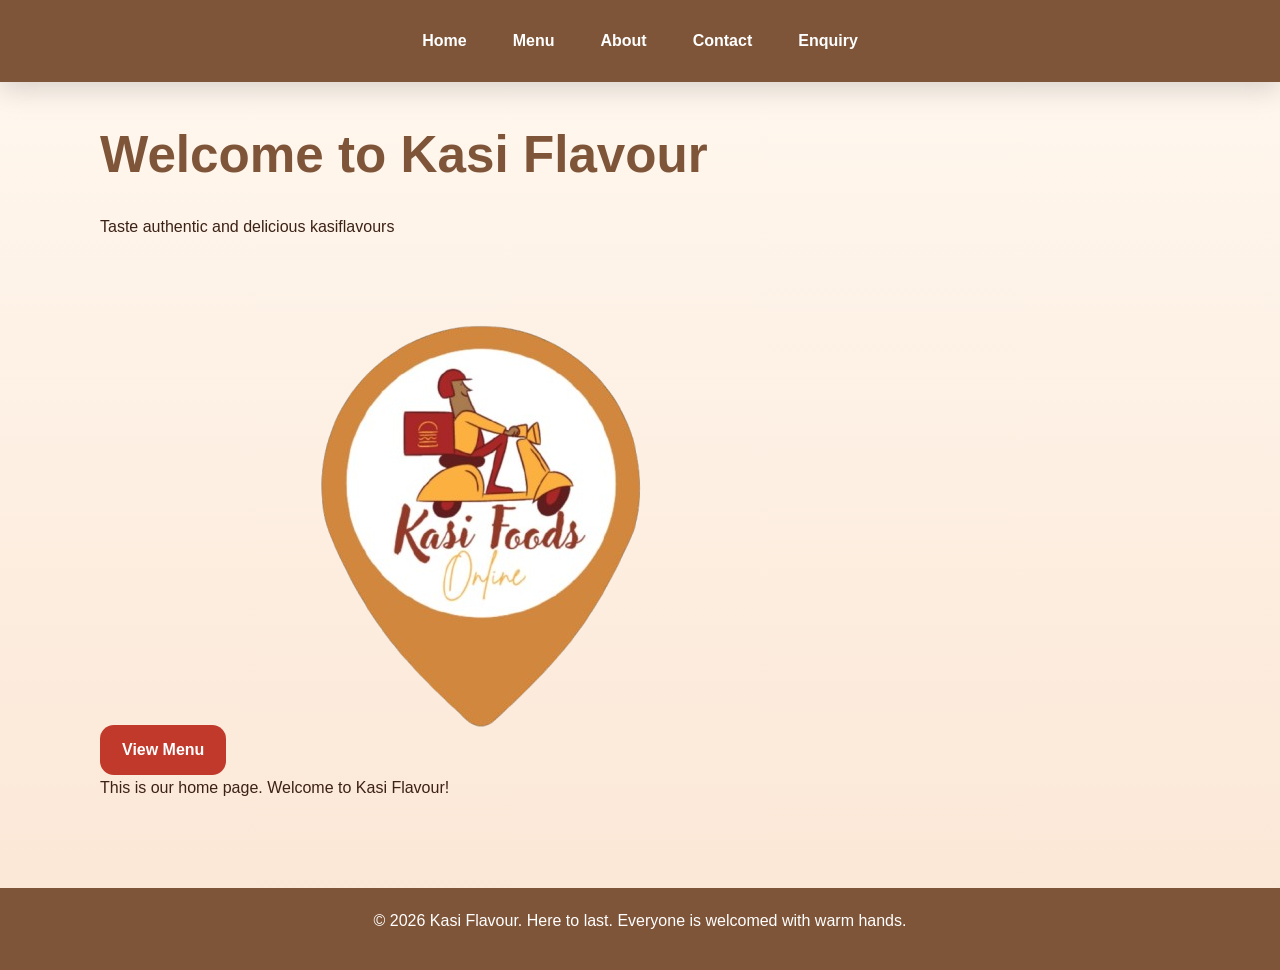
<file: WEDE PART 2 KASI FLAVOUR WITH CSS/index.html>
<!DOCTYPE html>
<html lang="en">
<head>
    <meta charset="UTF-8">
    <meta name="viewport" content="width=device-width, initial-scale=1.0">
    <title>Kasi Flavour - Home</title>
    <link rel="stylesheet" href="style.css">
</head>
<body>
    <header>
        <nav>
            <a href="index.html">Home</a>
            <a href="menu.html">Menu</a>
            <a href="about us.html">About</a>
            <a href="contact us.html">Contact</a>
            <a href="enquiry.html">Enquiry</a>
        </nav>
    </header>

    <main>
        <h1>Welcome to Kasi Flavour</h1>
        <p>Taste authentic and delicious kasiflavours</p>
        <a href="menu.html" class="btn">View Menu</a>
        <img src="Pictures/kasi-flavour.png" alt="Kasi Flavour Logo">
        <p>This is our home page. Welcome to Kasi Flavour!</p>
    </main>

        

    <footer>
        <p>© 2026 Kasi Flavour. Here to last. Everyone is welcomed with warm hands.</p>
    </footer>
</body>
</html>
</file>
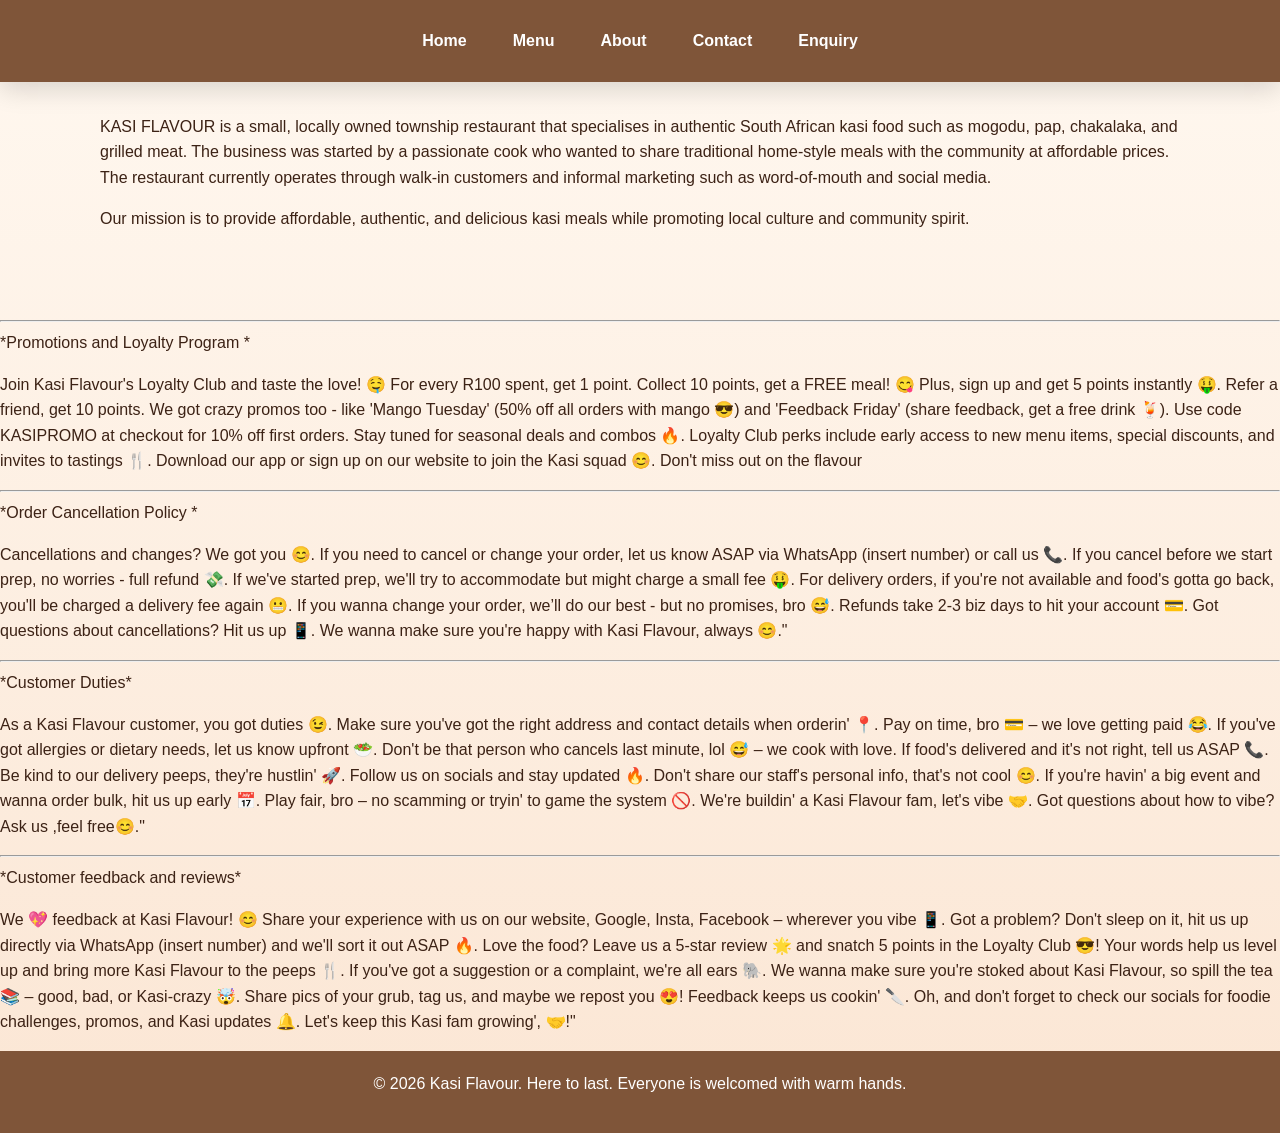
<file: WEDE PART 2 KASI FLAVOUR WITH CSS/about us.html>
<!DOCTYPE html>
<html lang="en">
<head>
    <meta charset="UTF-8">
    <meta name="viewport" content="width=device-width, initial-scale=1.0">
    <title>About Us - Kasi Flavour</title>
    <link rel="stylesheet" href="style.css">
</head>
<body>
    <header>
        <nav>
            <a href="index.html">Home</a>
            <a href="menu.html">Menu</a>
            <a href="about us.html">About</a>
            <a href="contact us.html">Contact</a>
            <a href="enquiry.html">Enquiry</a>
        </nav>
     </header>
    
    <main>
        <p>KASI FLAVOUR is a small, locally owned township restaurant that specialises in authentic South African kasi food such as mogodu, pap, chakalaka, and grilled meat. The business was started by a passionate cook who wanted to share traditional home-style meals with the community at affordable prices. The restaurant currently operates through walk-in customers and informal marketing such as word-of-mouth and social media.
</p>
    <p>Our mission is to provide affordable, authentic, and delicious kasi meals while promoting local culture and community spirit.</p>
    </main>


       <hr>



    <p>*Promotions and Loyalty Program *</p>
    <p>Join Kasi Flavour's Loyalty Club and taste the love! 🤤 For every R100 spent, get 1 point. Collect 10 points, get a FREE meal! 😋 Plus, sign up and get 5 points instantly 🤑. Refer a friend, get 10 points. We got crazy promos too - like 'Mango Tuesday' (50% off all orders with mango 😎) and 'Feedback Friday' (share feedback, get a free drink 🍹). Use code KASIPROMO at checkout for 10% off first orders. Stay tuned for seasonal deals and combos 🔥. Loyalty Club perks include early access to new menu items, special discounts, and invites to tastings 🍴. Download our app or sign up on our website to join the Kasi squad 😊. Don't miss out on the flavour</p>
    
    
    <hr>
    
    
    <p>*Order Cancellation Policy *</p>
    <p>Cancellations and changes? We got you 😊. If you need to cancel or change your order, let us know ASAP via WhatsApp (insert number) or call us 📞. If you cancel before we start prep, no worries - full refund 💸. If we've started prep, we'll try to accommodate but might charge a small fee 🤑. For delivery orders, if you're not available and food's gotta go back, you'll be charged a delivery fee again 😬. If you wanna change your order, we’ll do our best - but no promises, bro 😅. Refunds take 2-3 biz days to hit your account 💳. Got questions about cancellations? Hit us up 📱. We wanna make sure you're happy with Kasi Flavour, always 😊."</p>
    
    
    <hr>
    

    <p>*Customer  Duties*</p>
    <p> As a Kasi Flavour customer, you got duties 😉. Make sure you've got the right address and contact details when orderin' 📍. Pay on time, bro 💳 – we love getting paid 😂. If you've got allergies or dietary needs, let us know upfront 🥗. Don't be that person who cancels last minute, lol 😅 – we cook with love. If food's delivered and it's not right, tell us ASAP 📞. Be kind to our delivery peeps, they're hustlin' 🚀. Follow us on socials and stay updated 🔥. Don't share our staff's personal info, that's not cool 😊. If you're havin' a big event and wanna order bulk, hit us up early 📅. Play fair, bro – no scamming or tryin' to game the system 🚫. We're buildin' a Kasi Flavour fam, let's vibe 🤝. Got questions about how to vibe? Ask us ,feel free😊."</p>
    


    
        <hr>


    <p>*Customer feedback and reviews*</p>
    <p>We 💖 feedback at Kasi Flavour! 😊 Share your experience with us on our website, Google, Insta, Facebook – wherever you vibe 📱. Got a problem? Don't sleep on it, hit us up directly via WhatsApp (insert number) and we'll sort it out ASAP 🔥. Love the food? Leave us a 5-star review 🌟 and snatch 5 points in the Loyalty Club 😎! Your words help us level up and bring more Kasi Flavour to the peeps 🍴. If you've got a suggestion or a complaint, we're all ears 🐘. We wanna make sure you're stoked about Kasi Flavour, so spill the tea 📚 – good, bad, or Kasi-crazy 🤯. Share pics of your grub, tag us, and maybe we repost you 😍! Feedback keeps us cookin' 🔪. Oh, and don't forget to check our socials for foodie challenges, promos, and Kasi updates 🔔. Let's keep this Kasi fam growing', 🤝!"</p>





    <footer>
        <p>© 2026 Kasi Flavour. Here to last. Everyone is welcomed with warm hands.</p>
    </footer>
</body>
</html>
</file>
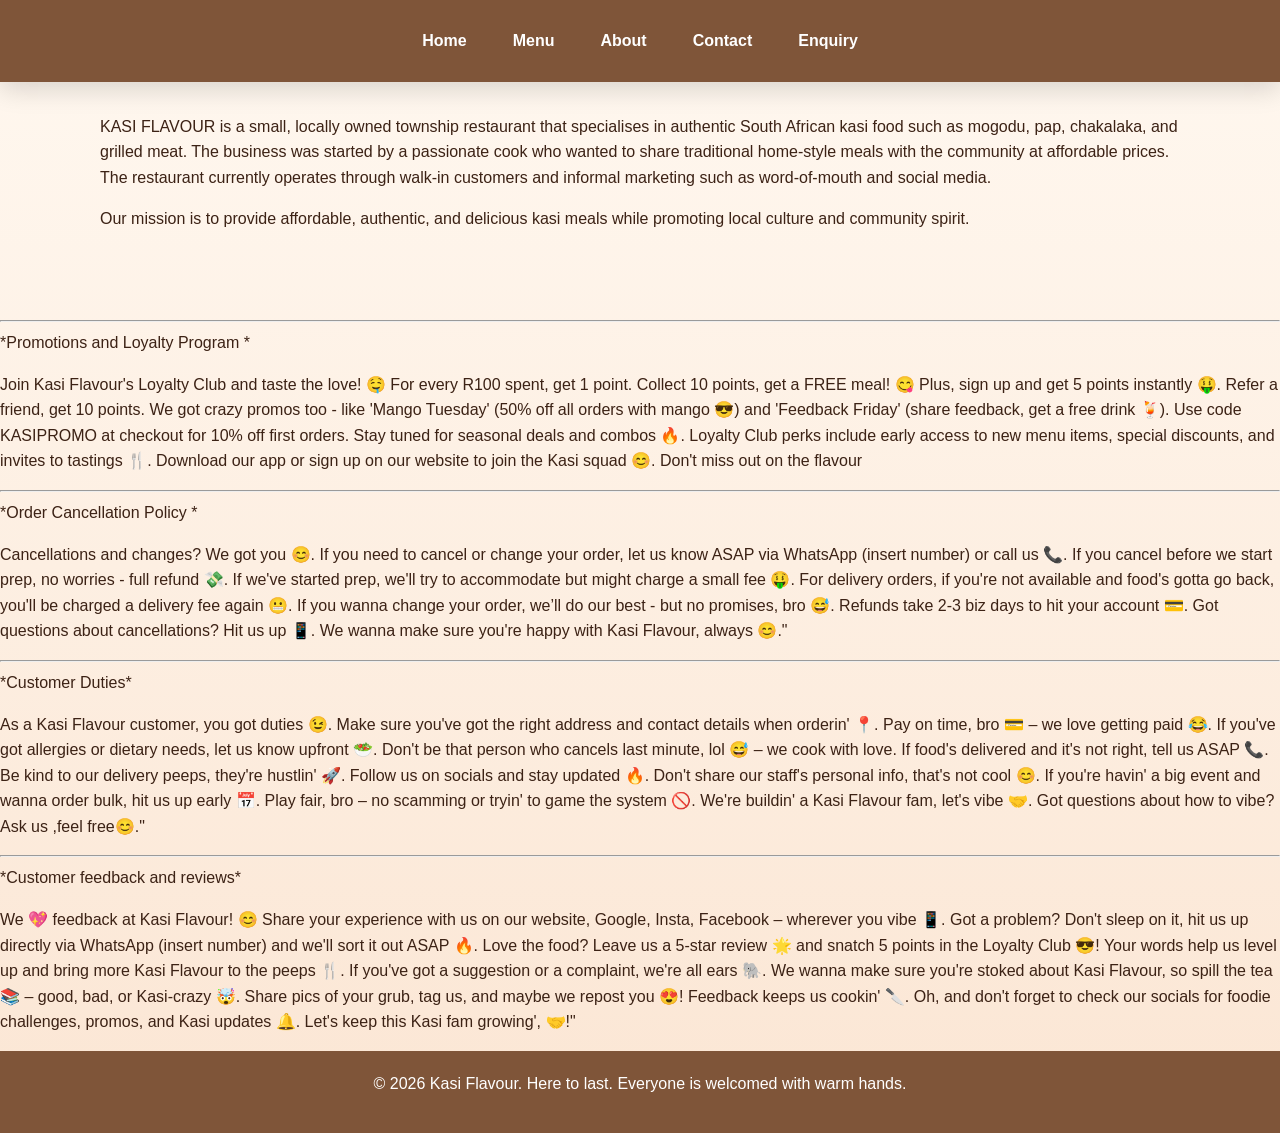
<file: WEDE PART 2 KASI FLAVOUR WITH CSS/about us@.html>
<!DOCTYPE html>
<html lang="en">
<head>
    <meta charset="UTF-8">
    <meta name="viewport" content="width=device-width, initial-scale=1.0">
    <title>About Us - Kasi Flavour</title>
    <link rel="stylesheet" href="style.css">
</head>
<body>
    <header>
        <nav>
            <a href="index.html">Home</a>
            <a href="menu.html">Menu</a>
            <a href="about us.html">About</a>
            <a href="contact us.html">Contact</a>
            <a href="enquiry.html">Enquiry</a>
        </nav>
     </header>
    
    <main>
        <p>KASI FLAVOUR is a small, locally owned township restaurant that specialises in authentic South African kasi food such as mogodu, pap, chakalaka, and grilled meat. The business was started by a passionate cook who wanted to share traditional home-style meals with the community at affordable prices. The restaurant currently operates through walk-in customers and informal marketing such as word-of-mouth and social media.
</p>
    <p>Our mission is to provide affordable, authentic, and delicious kasi meals while promoting local culture and community spirit.</p>
    </main>


       <hr>



    <p>*Promotions and Loyalty Program *</p>
    <p>Join Kasi Flavour's Loyalty Club and taste the love! 🤤 For every R100 spent, get 1 point. Collect 10 points, get a FREE meal! 😋 Plus, sign up and get 5 points instantly 🤑. Refer a friend, get 10 points. We got crazy promos too - like 'Mango Tuesday' (50% off all orders with mango 😎) and 'Feedback Friday' (share feedback, get a free drink 🍹). Use code KASIPROMO at checkout for 10% off first orders. Stay tuned for seasonal deals and combos 🔥. Loyalty Club perks include early access to new menu items, special discounts, and invites to tastings 🍴. Download our app or sign up on our website to join the Kasi squad 😊. Don't miss out on the flavour</p>
    
    
    <hr>
    
    
    <p>*Order Cancellation Policy *</p>
    <p>Cancellations and changes? We got you 😊. If you need to cancel or change your order, let us know ASAP via WhatsApp (insert number) or call us 📞. If you cancel before we start prep, no worries - full refund 💸. If we've started prep, we'll try to accommodate but might charge a small fee 🤑. For delivery orders, if you're not available and food's gotta go back, you'll be charged a delivery fee again 😬. If you wanna change your order, we’ll do our best - but no promises, bro 😅. Refunds take 2-3 biz days to hit your account 💳. Got questions about cancellations? Hit us up 📱. We wanna make sure you're happy with Kasi Flavour, always 😊."</p>
    
    
    <hr>
    

    <p>*Customer  Duties*</p>
    <p> As a Kasi Flavour customer, you got duties 😉. Make sure you've got the right address and contact details when orderin' 📍. Pay on time, bro 💳 – we love getting paid 😂. If you've got allergies or dietary needs, let us know upfront 🥗. Don't be that person who cancels last minute, lol 😅 – we cook with love. If food's delivered and it's not right, tell us ASAP 📞. Be kind to our delivery peeps, they're hustlin' 🚀. Follow us on socials and stay updated 🔥. Don't share our staff's personal info, that's not cool 😊. If you're havin' a big event and wanna order bulk, hit us up early 📅. Play fair, bro – no scamming or tryin' to game the system 🚫. We're buildin' a Kasi Flavour fam, let's vibe 🤝. Got questions about how to vibe? Ask us ,feel free😊."</p>
    


    
        <hr>


    <p>*Customer feedback and reviews*</p>
    <p>We 💖 feedback at Kasi Flavour! 😊 Share your experience with us on our website, Google, Insta, Facebook – wherever you vibe 📱. Got a problem? Don't sleep on it, hit us up directly via WhatsApp (insert number) and we'll sort it out ASAP 🔥. Love the food? Leave us a 5-star review 🌟 and snatch 5 points in the Loyalty Club 😎! Your words help us level up and bring more Kasi Flavour to the peeps 🍴. If you've got a suggestion or a complaint, we're all ears 🐘. We wanna make sure you're stoked about Kasi Flavour, so spill the tea 📚 – good, bad, or Kasi-crazy 🤯. Share pics of your grub, tag us, and maybe we repost you 😍! Feedback keeps us cookin' 🔪. Oh, and don't forget to check our socials for foodie challenges, promos, and Kasi updates 🔔. Let's keep this Kasi fam growing', 🤝!"</p>





    <footer>
        <p>© 2026 Kasi Flavour. Here to last. Everyone is welcomed with warm hands.</p>
    </footer>
</body>
</html>
</file>
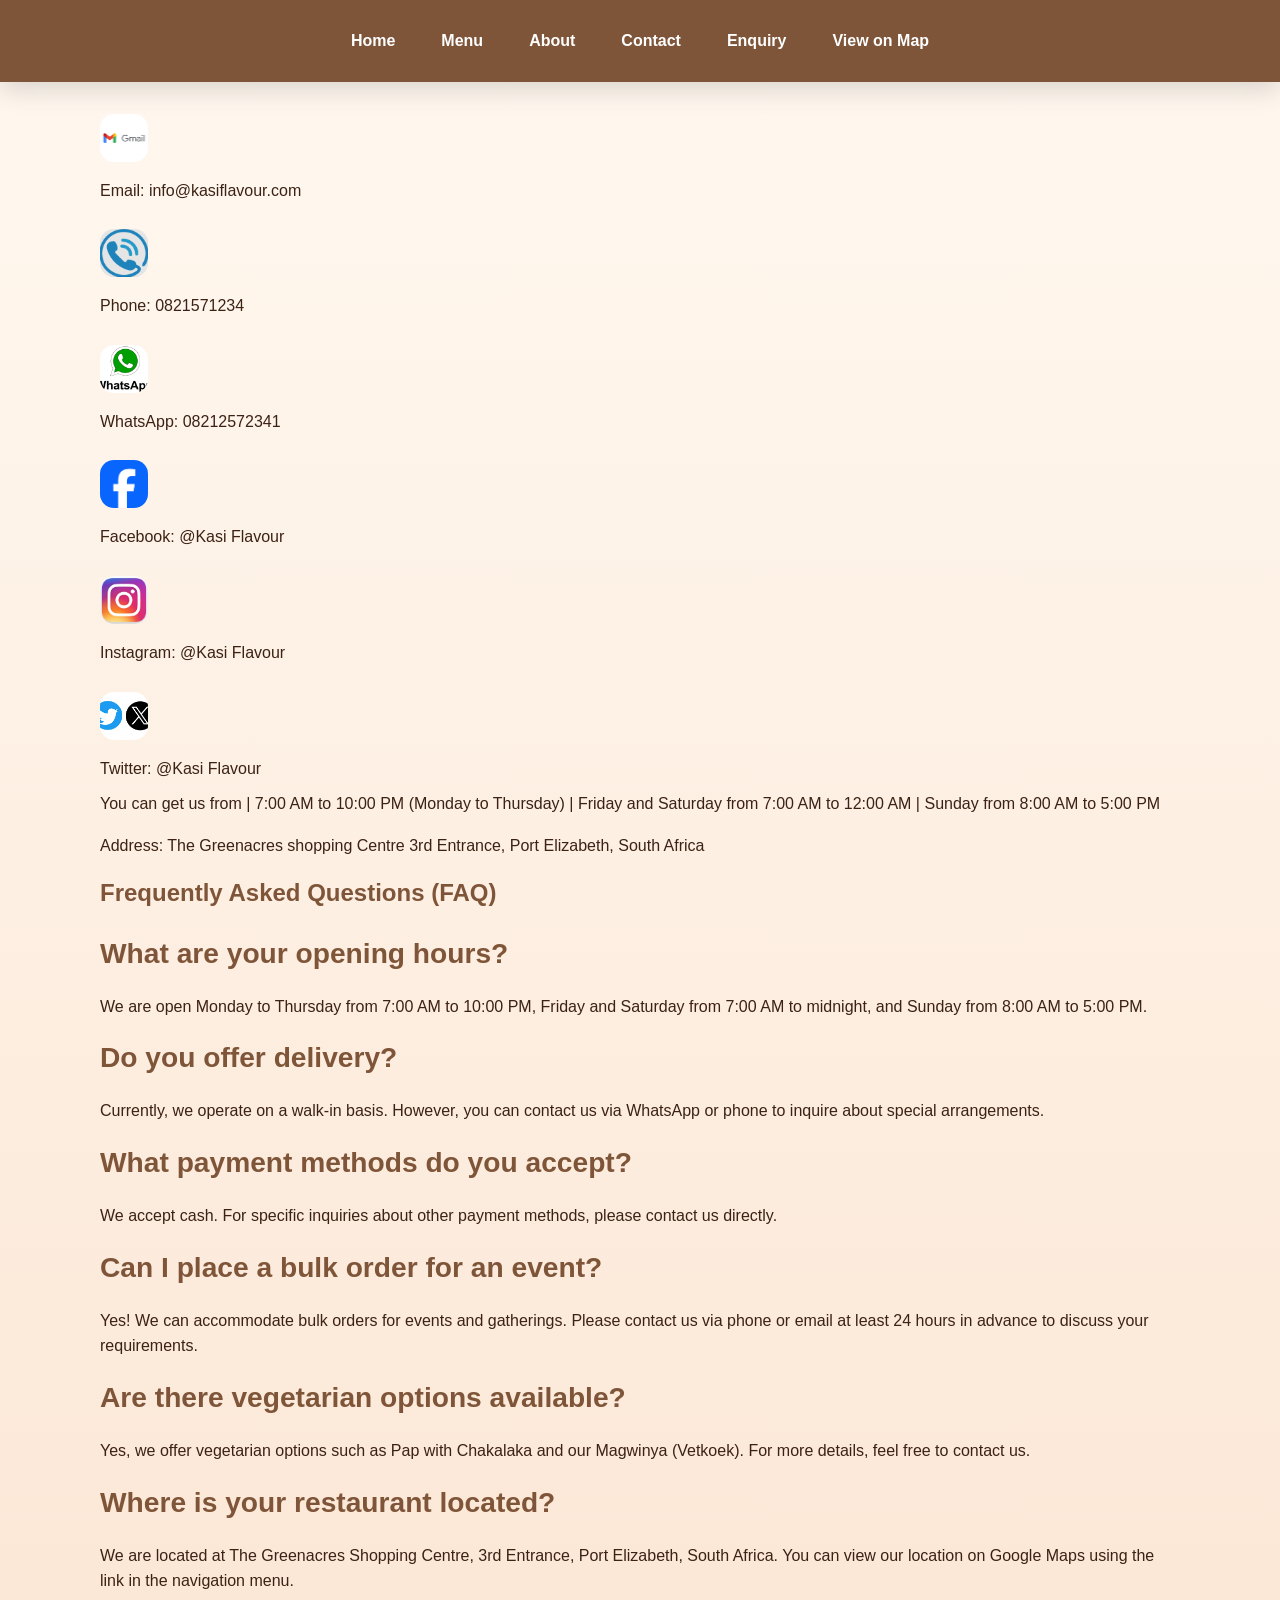
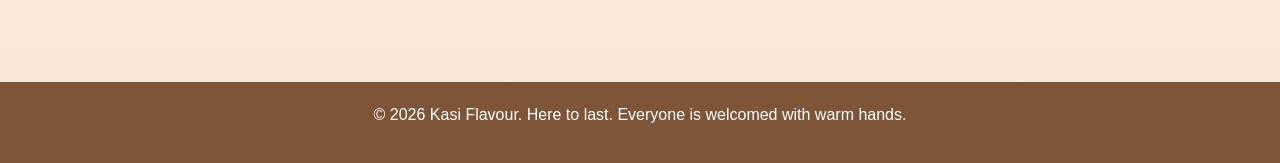
<file: WEDE PART 2 KASI FLAVOUR WITH CSS/contact us.html>
<!DOCTYPE html>
<html lang="en">
<head>
    <meta charset="UTF-8">
    <meta name="viewport" content="width=device-width, initial-scale=1.0">
    <title>Contact Us - Kasi Flavour</title>
    <link rel="stylesheet" href="style.css">
</head>
<body>
    <header>
        <nav>
            <a href="index.html">Home</a>
            <a href="menu.html">Menu</a>
            <a href="about us.html">About</a>
            <a href="contact us.html">Contact</a>
            <a href="enquiry.html">Enquiry</a>
            <a href="https://maps.app.goo.gl/hp3maCLHyeqwVXaA9" target="_blank">View on Map</a>

        </nav>
    </header>

    <main>
<div class="contact-images">
    <img src="Pictures/gmail.png" alt="Email">
    <p>Email: info@kasiflavour.com</p>
    <img src="Pictures/phonecall.png" alt="Phone">
    <p>Phone: 0821571234</p>
    <img src="Pictures/whatsapp.png" alt="WhatsApp">
    <p>WhatsApp: 08212572341</p>
    <img src="Pictures/facebook.png" alt="Facebook">
    <p>Facebook: @Kasi Flavour</p>
    <img src="Pictures/insta.jpg" alt="Instagram">
    <p>Instagram: @Kasi Flavour</p>
    <img src="Pictures/twitter.png" alt="Twitter">
    <p>Twitter: @Kasi Flavour</p>
</div>
<p>You can get us from | 7:00 AM to 10:00 PM (Monday to Thursday) | Friday and Saturday from 7:00 AM to 12:00 AM | Sunday from 8:00 AM to 5:00 PM</p>
<p>Address: The Greenacres shopping Centre 3rd Entrance, Port Elizabeth, South Africa</p>

        <h2>Frequently Asked Questions (FAQ)</h2>
        
        <h3>What are your opening hours?</h3>
        <p>We are open Monday to Thursday from 7:00 AM to 10:00 PM, Friday and Saturday from 7:00 AM to midnight, and Sunday from 8:00 AM to 5:00 PM.</p>
        
        <h3>Do you offer delivery?</h3>
        <p>Currently, we operate on a walk-in basis. However, you can contact us via WhatsApp or phone to inquire about special arrangements.</p>
        
        <h3>What payment methods do you accept?</h3>
        <p>We accept cash. For specific inquiries about other payment methods, please contact us directly.</p>
        
        <h3>Can I place a bulk order for an event?</h3>
        <p>Yes! We can accommodate bulk orders for events and gatherings. Please contact us via phone or email at least 24 hours in advance to discuss your requirements.</p>
        
        <h3>Are there vegetarian options available?</h3>
        <p>Yes, we offer vegetarian options such as Pap with Chakalaka and our Magwinya (Vetkoek). For more details, feel free to contact us.</p>
        
        <h3>Where is your restaurant located?</h3>
        <p>We are located at The Greenacres Shopping Centre, 3rd Entrance, Port Elizabeth, South Africa. You can view our location on Google Maps using the link in the navigation menu.</p>
    </main>

    <footer>
        <p>© 2026 Kasi Flavour. Here to last. Everyone is welcomed with warm hands.</p>
    </footer>
</body>
</html>
</file>
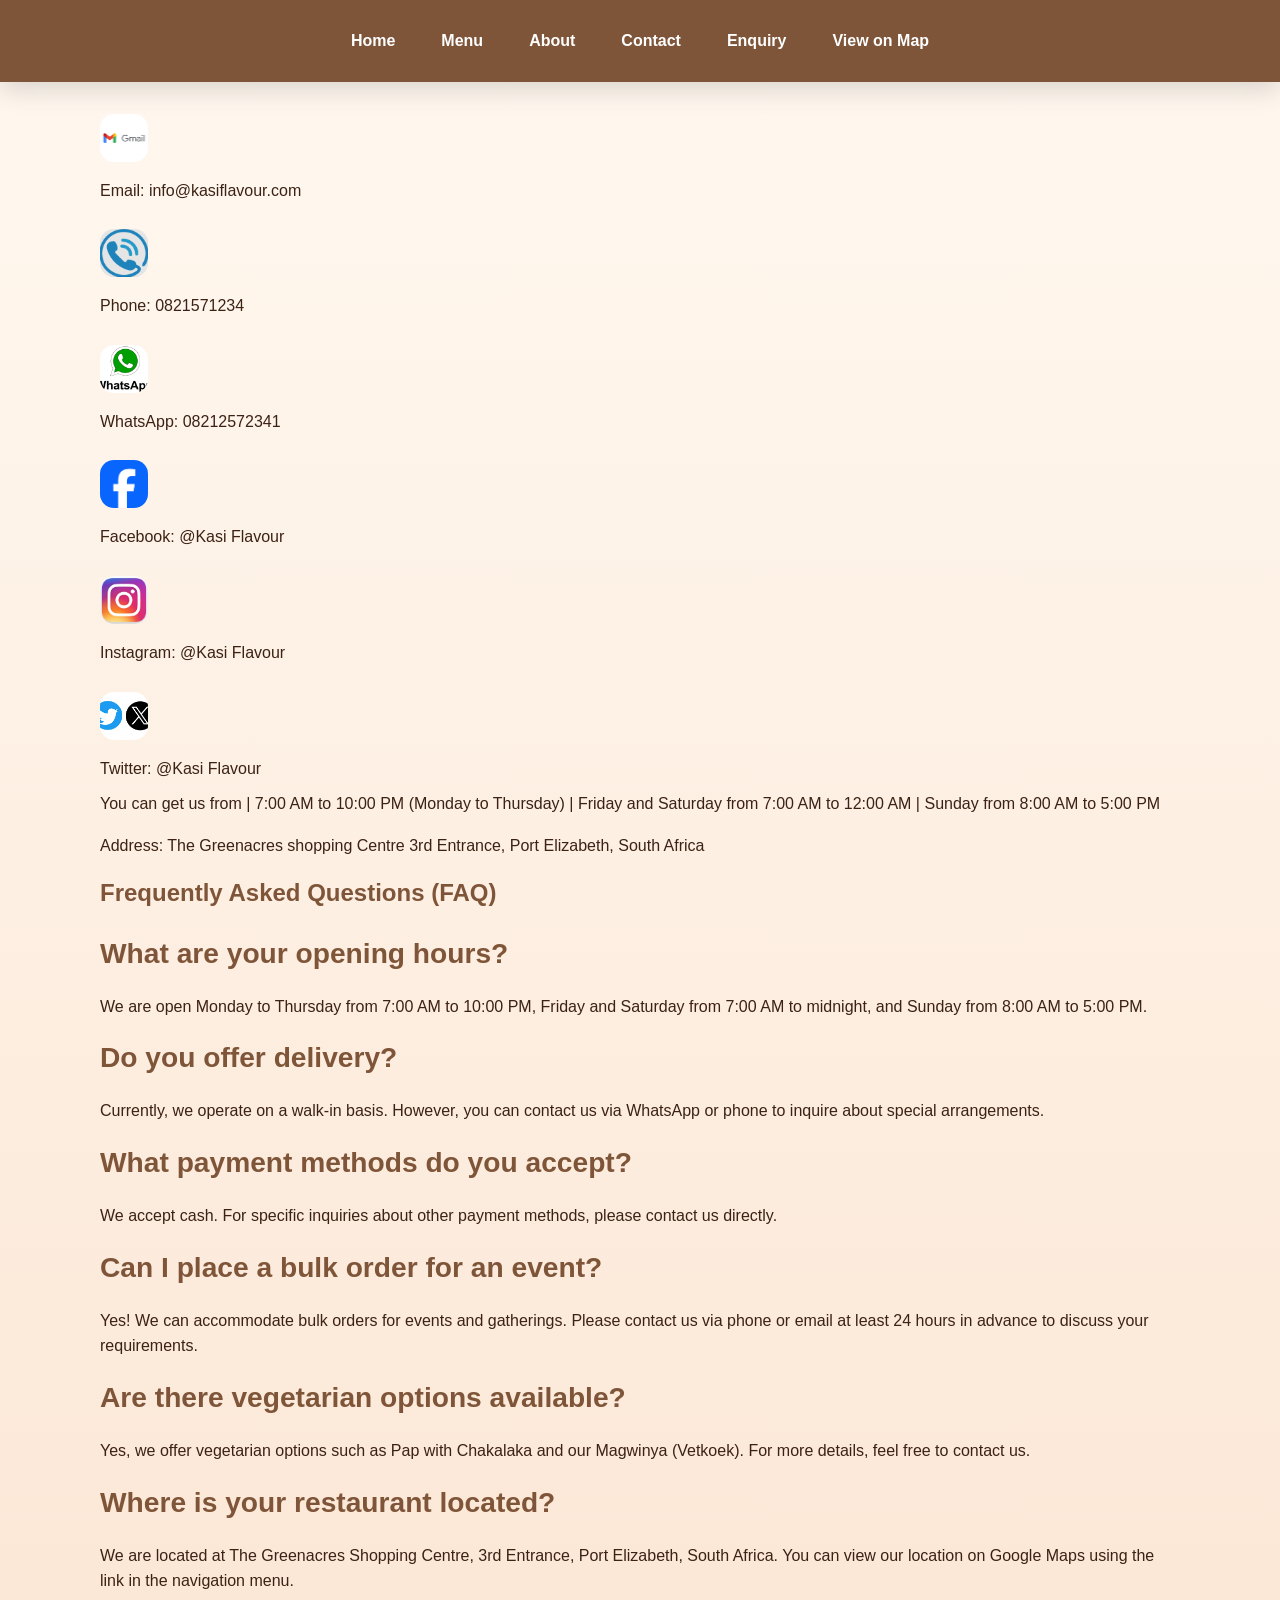
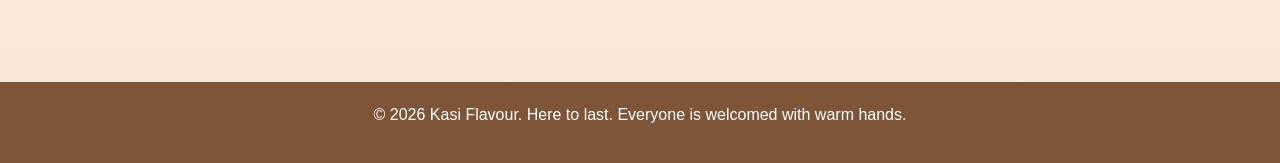
<file: WEDE PART 2 KASI FLAVOUR WITH CSS/contact us@.html>
<!DOCTYPE html>
<html lang="en">
<head>
    <meta charset="UTF-8">
    <meta name="viewport" content="width=device-width, initial-scale=1.0">
    <title>Contact Us - Kasi Flavour</title>
    <link rel="stylesheet" href="style.css">
</head>
<body>
    <header>
        <nav>
            <a href="index.html">Home</a>
            <a href="menu.html">Menu</a>
            <a href="about us.html">About</a>
            <a href="contact us.html">Contact</a>
            <a href="enquiry.html">Enquiry</a>
            <a href="https://maps.app.goo.gl/hp3maCLHyeqwVXaA9" target="_blank">View on Map</a>

        </nav>
    </header>

    <main>
<div class="contact-images">
    <img src="Pictures/gmail.png" alt="Email">
    <p>Email: info@kasiflavour.com</p>
    <img src="Pictures/phonecall.png" alt="Phone">
    <p>Phone: 0821571234</p>
    <img src="Pictures/whatsapp.png" alt="WhatsApp">
    <p>WhatsApp: 08212572341</p>
    <img src="Pictures/facebook.png" alt="Facebook">
    <p>Facebook: @Kasi Flavour</p>
    <img src="Pictures/insta.jpg" alt="Instagram">
    <p>Instagram: @Kasi Flavour</p>
    <img src="Pictures/twitter.png" alt="Twitter">
    <p>Twitter: @Kasi Flavour</p>
</div>
<p>You can get us from | 7:00 AM to 10:00 PM (Monday to Thursday) | Friday and Saturday from 7:00 AM to 12:00 AM | Sunday from 8:00 AM to 5:00 PM</p>
<p>Address: The Greenacres shopping Centre 3rd Entrance, Port Elizabeth, South Africa</p>

        <h2>Frequently Asked Questions (FAQ)</h2>
        
        <h3>What are your opening hours?</h3>
        <p>We are open Monday to Thursday from 7:00 AM to 10:00 PM, Friday and Saturday from 7:00 AM to midnight, and Sunday from 8:00 AM to 5:00 PM.</p>
        
        <h3>Do you offer delivery?</h3>
        <p>Currently, we operate on a walk-in basis. However, you can contact us via WhatsApp or phone to inquire about special arrangements.</p>
        
        <h3>What payment methods do you accept?</h3>
        <p>We accept cash. For specific inquiries about other payment methods, please contact us directly.</p>
        
        <h3>Can I place a bulk order for an event?</h3>
        <p>Yes! We can accommodate bulk orders for events and gatherings. Please contact us via phone or email at least 24 hours in advance to discuss your requirements.</p>
        
        <h3>Are there vegetarian options available?</h3>
        <p>Yes, we offer vegetarian options such as Pap with Chakalaka and our Magwinya (Vetkoek). For more details, feel free to contact us.</p>
        
        <h3>Where is your restaurant located?</h3>
        <p>We are located at The Greenacres Shopping Centre, 3rd Entrance, Port Elizabeth, South Africa. You can view our location on Google Maps using the link in the navigation menu.</p>
    </main>

    <footer>
        <p>© 2026 Kasi Flavour. Here to last. Everyone is welcomed with warm hands.</p>
    </footer>
</body>
</html>
</file>
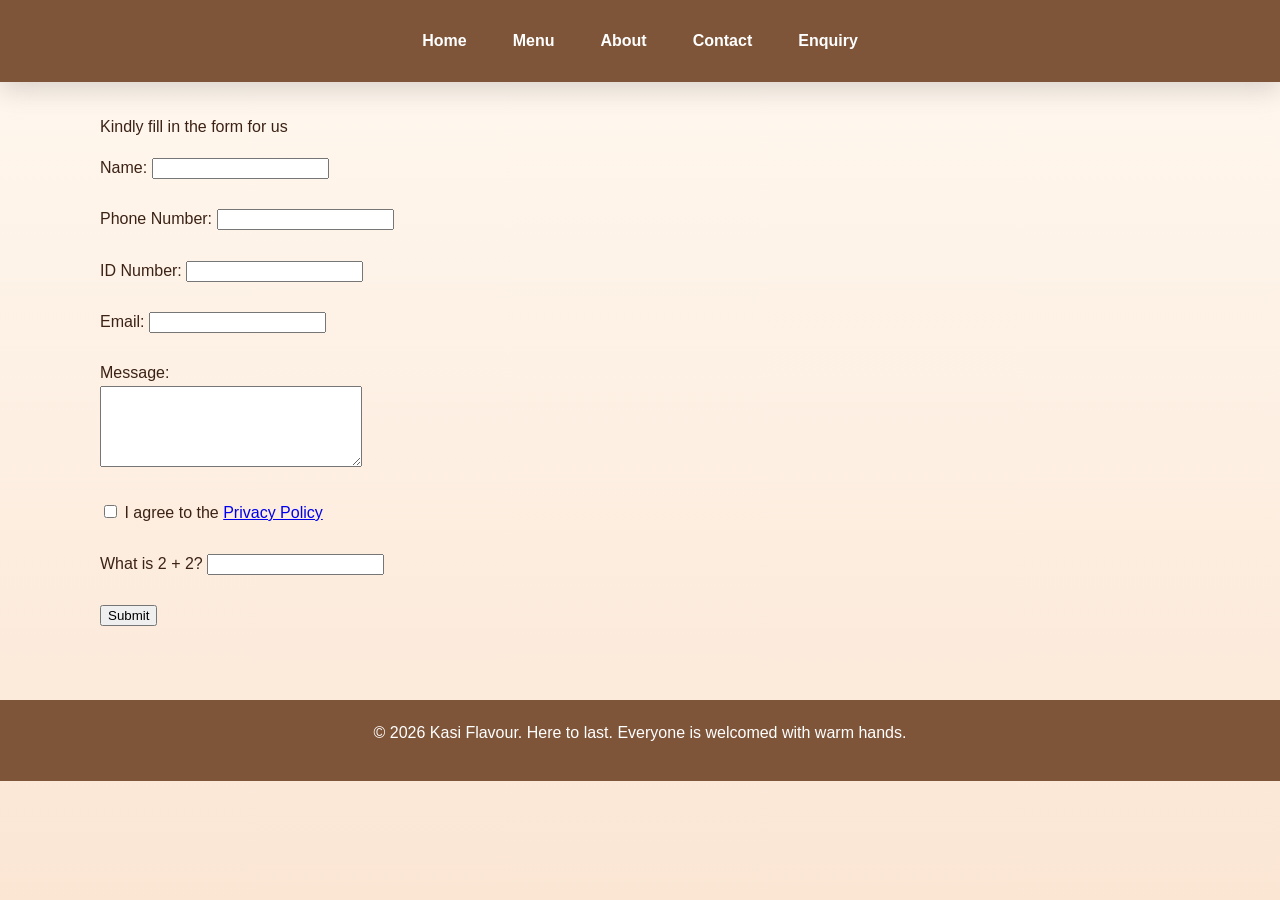
<file: WEDE PART 2 KASI FLAVOUR WITH CSS/enquiry.html>
<!DOCTYPE html>
<html lang="en">
<head>
    <meta charset="UTF-8">
    <meta name="viewport" content="width=device-width, initial-scale=1.0">
    <title>Enquiry - Kasi Flavour</title>
    <link rel="stylesheet" href="style.css">
</head>
<body>
    <header>
        <nav>
            <a href="index.html">Home</a>
            <a href="menu.html">Menu</a>
            <a href="about us.html">About</a>
            <a href="contact us.html">Contact</a>
            <a href="enquiry.html">Enquiry</a>
        </nav>
    </header>

    <main>
        <p>Kindly fill in the form for us</p>
        <form action="#" method="post">
            <label for="name">Name:</label>
            <input type="text" id="name" name="name" required><br><br>
            

       <label for="phone">Phone Number:</label>
            <input type="tel" id="phone" name="phone" required><br><br>


       <label for="id-number">ID Number:</label>
            <input type="text" id="id-number" name="id-number" required><br><br>



            <label for="email">Email:</label>
            <input type="email" id="email" name="email" required><br><br>

            <label for="message">Message:</label><br>
            <textarea id="message" name="message" rows="5" cols="30" required></textarea><br><br>



    <div>
    <input type="checkbox" id="privacy" name="privacy" required>
    <label for="privacy">I agree to the <a href="privacy-policy.html">Privacy Policy</a></label><br><br>
    </div>



    <label for="captcha">What is 2 + 2? </label>
    <input type="text" id="captcha" name="captcha" required pattern="4"><br><br>
    




            <input type="submit" value="Submit">
        </form>
    </main>

    
    <footer>
        <p>© 2026 Kasi Flavour. Here to last. Everyone is welcomed with warm hands.</p>
    </footer>
</body>
</html>
</file>
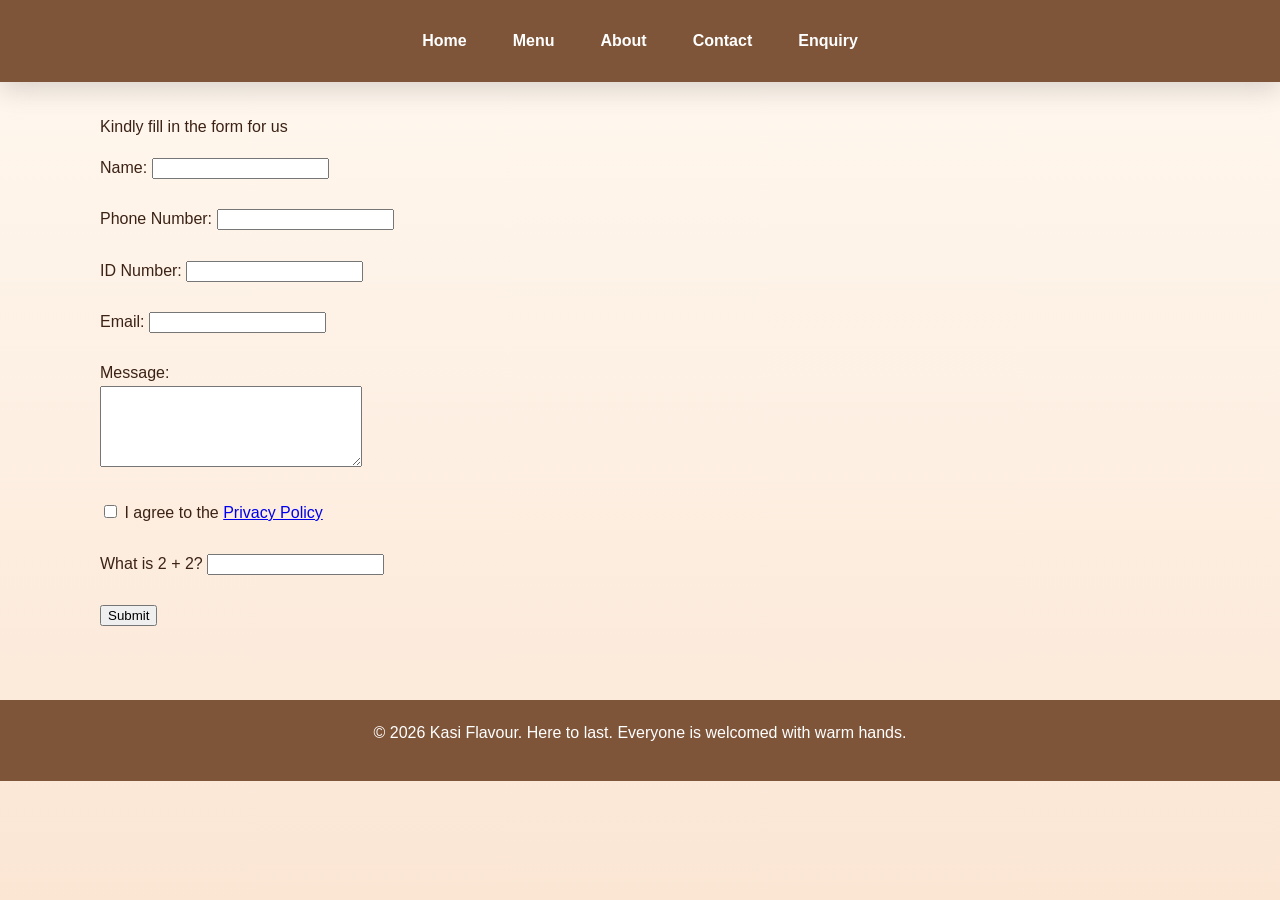
<file: WEDE PART 2 KASI FLAVOUR WITH CSS/enquiry@.html>
<!DOCTYPE html>
<html lang="en">
<head>
    <meta charset="UTF-8">
    <meta name="viewport" content="width=device-width, initial-scale=1.0">
    <title>Enquiry - Kasi Flavour</title>
    <link rel="stylesheet" href="style.css">
</head>
<body>
    <header>
        <nav>
            <a href="index.html">Home</a>
            <a href="menu.html">Menu</a>
            <a href="about us.html">About</a>
            <a href="contact us.html">Contact</a>
            <a href="enquiry.html">Enquiry</a>
        </nav>
    </header>

    <main>
        <p>Kindly fill in the form for us</p>
        <form action="#" method="post">
            <label for="name">Name:</label>
            <input type="text" id="name" name="name" required><br><br>
            

       <label for="phone">Phone Number:</label>
            <input type="tel" id="phone" name="phone" required><br><br>


       <label for="id-number">ID Number:</label>
            <input type="text" id="id-number" name="id-number" required><br><br>



            <label for="email">Email:</label>
            <input type="email" id="email" name="email" required><br><br>

            <label for="message">Message:</label><br>
            <textarea id="message" name="message" rows="5" cols="30" required></textarea><br><br>



    <div>
    <input type="checkbox" id="privacy" name="privacy" required>
    <label for="privacy">I agree to the <a href="privacy-policy.html">Privacy Policy</a></label><br><br>
    </div>



    <label for="captcha">What is 2 + 2? </label>
    <input type="text" id="captcha" name="captcha" required pattern="4"><br><br>
    




            <input type="submit" value="Submit">
        </form>
    </main>

    
    <footer>
        <p>© 2026 Kasi Flavour. Here to last. Everyone is welcomed with warm hands.</p>
    </footer>
</body>
</html>
</file>
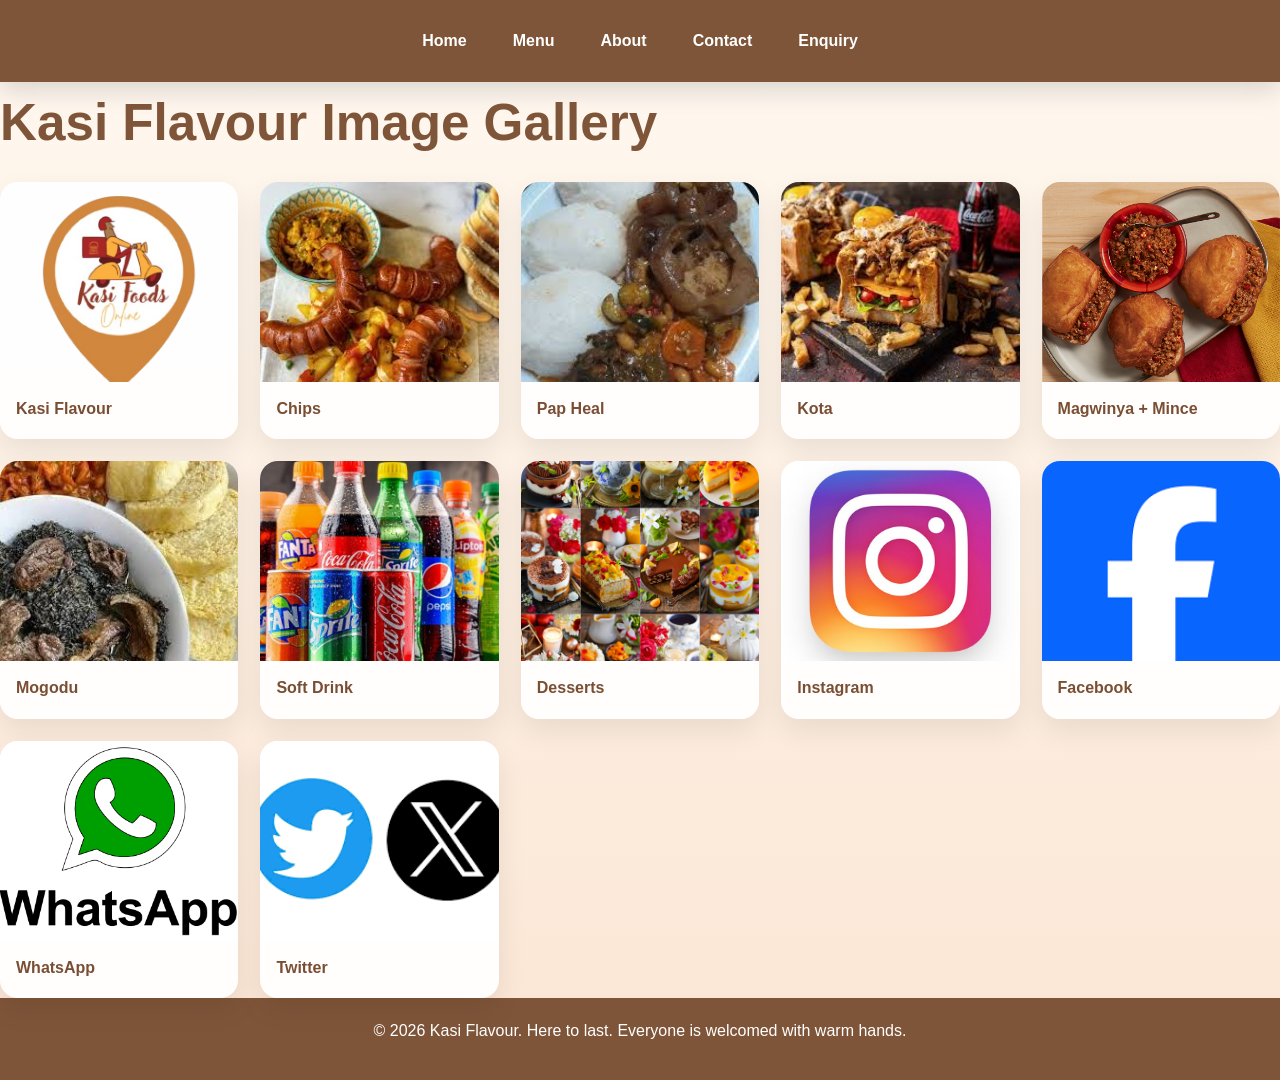
<file: WEDE PART 2 KASI FLAVOUR WITH CSS/images.html>
<!DOCTYPE html>
<html lang="en">
<head>
    <meta charset="UTF-8">
    <meta name="viewport" content="width=device-width, initial-scale=1.0">
    <title>Image Gallery - Kasi Flavour</title>
    <link rel="stylesheet" href="style.css">
</head>
<body>
    <header>
        <nav>
            <a href="index.html">Home</a>
            <a href="menu.html">Menu</a>
            <a href="about us.html">About</a>
            <a href="contact us.html">Contact</a>
            <a href="enquiry.html">Enquiry</a>
        </nav>
    </header>

    <h1>Kasi Flavour Image Gallery</h1>
    <div class="gallery">
        <div class="image-card">
            <img src="Pictures/kasi-flavour.png" alt="Kasi Flavour logo">
            <p>Kasi Flavour</p>
        </div>
        <div class="image-card">
            <img src="Pictures/chips.jpg" alt="Chips dish">
            <p>Chips</p>
        </div>
        <div class="image-card">
            <img src="Pictures/pap-heal.jpg" alt="Pap heal dish">
            <p>Pap Heal</p>
        </div>
        <div class="image-card">
            <img src="Pictures/kota.jpg" alt="Kota meal">
            <p>Kota</p>
        </div>
        <div class="image-card">
            <img src="Pictures/magwinya-mince.png" alt="Magwinya with mince">
            <p>Magwinya + Mince</p>
        </div>
        <div class="image-card">
            <img src="Pictures/mogodu.jpg" alt="Mogodu plate">
            <p>Mogodu</p>
        </div>
        <div class="image-card">
            <img src="Pictures/soft-drink.jpg" alt="Soft drink bottles">
            <p>Soft Drink</p>
        </div>
        <div class="image-card">
            <img src="Pictures/desserts.jpg" alt="Desserts selection">
            <p>Desserts</p>
        </div>
        <div class="image-card">
            <img src="Pictures/insta.jpg" alt="Instagram icon">
            <p>Instagram</p>
        </div>
        <div class="image-card">
            <img src="Pictures/facebook.png" alt="Facebook icon">
            <p>Facebook</p>
        </div>
        <div class="image-card">
            <img src="Pictures/whatsapp.png" alt="WhatsApp icon">
            <p>WhatsApp</p>
        </div>
        <div class="image-card">
            <img src="Pictures/twitter.png" alt="Twitter icon">
            <p>Twitter</p>
        </div>
    </div>

    <footer>
        <p>© 2026 Kasi Flavour. Here to last. Everyone is welcomed with warm hands.</p>
    </footer>
</body>
</html>
</file>
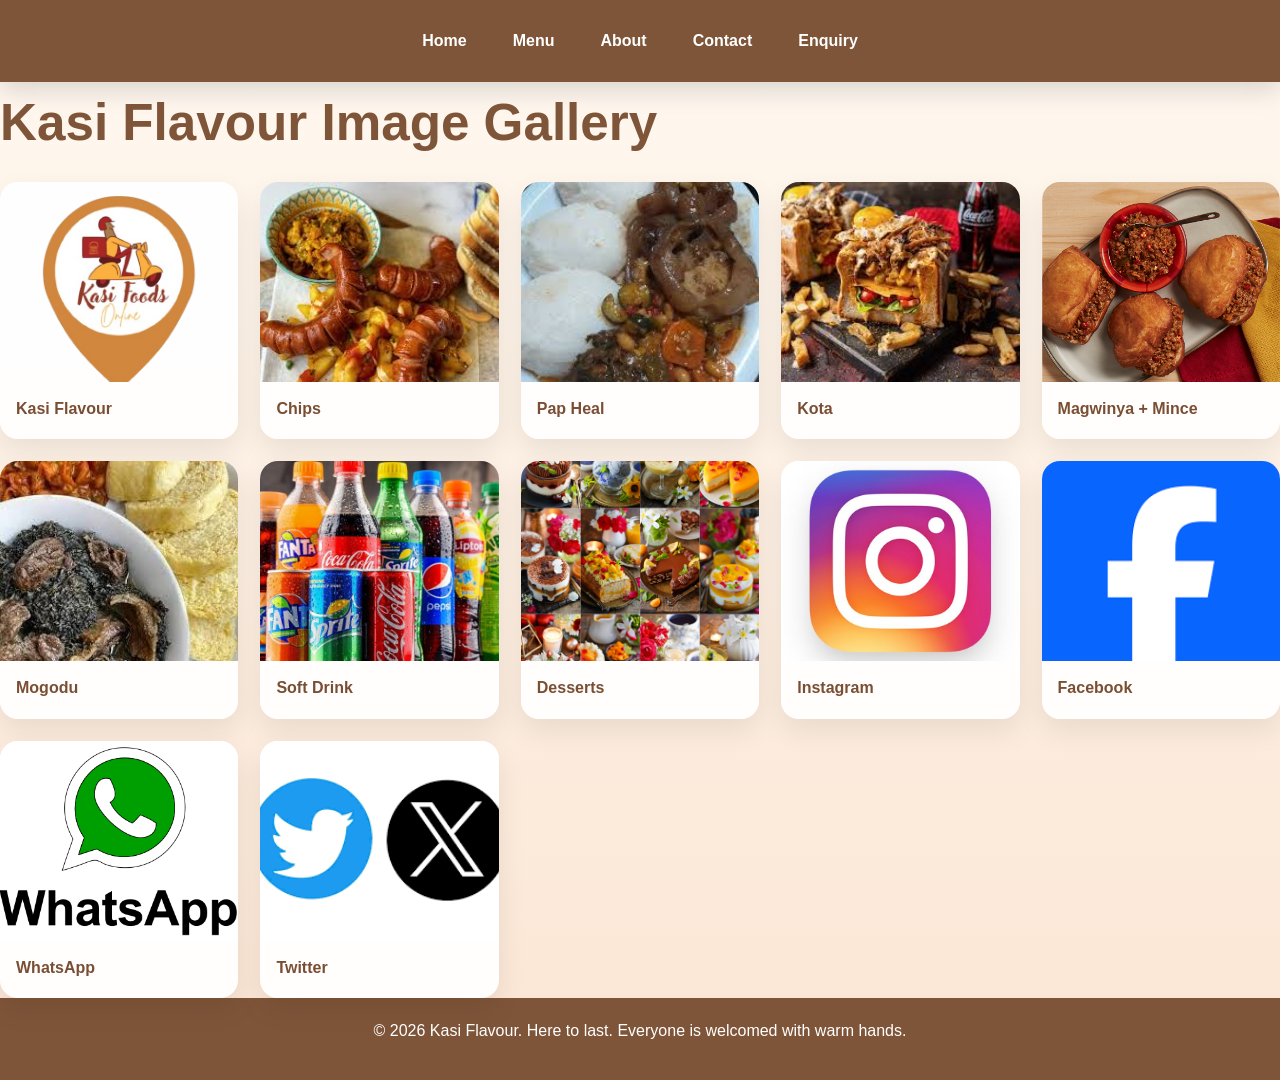
<file: WEDE PART 2 KASI FLAVOUR WITH CSS/images@.html>
<!DOCTYPE html>
<html lang="en">
<head>
    <meta charset="UTF-8">
    <meta name="viewport" content="width=device-width, initial-scale=1.0">
    <title>Image Gallery - Kasi Flavour</title>
    <link rel="stylesheet" href="style.css">
</head>
<body>
    <header>
        <nav>
            <a href="index.html">Home</a>
            <a href="menu.html">Menu</a>
            <a href="about us.html">About</a>
            <a href="contact us.html">Contact</a>
            <a href="enquiry.html">Enquiry</a>
        </nav>
    </header>

    <h1>Kasi Flavour Image Gallery</h1>
    <div class="gallery">
        <div class="image-card">
            <img src="Pictures/kasi-flavour.png" alt="Kasi Flavour logo">
            <p>Kasi Flavour</p>
        </div>
        <div class="image-card">
            <img src="Pictures/chips.jpg" alt="Chips dish">
            <p>Chips</p>
        </div>
        <div class="image-card">
            <img src="Pictures/pap-heal.jpg" alt="Pap heal dish">
            <p>Pap Heal</p>
        </div>
        <div class="image-card">
            <img src="Pictures/kota.jpg" alt="Kota meal">
            <p>Kota</p>
        </div>
        <div class="image-card">
            <img src="Pictures/magwinya-mince.png" alt="Magwinya with mince">
            <p>Magwinya + Mince</p>
        </div>
        <div class="image-card">
            <img src="Pictures/mogodu.jpg" alt="Mogodu plate">
            <p>Mogodu</p>
        </div>
        <div class="image-card">
            <img src="Pictures/soft-drink.jpg" alt="Soft drink bottles">
            <p>Soft Drink</p>
        </div>
        <div class="image-card">
            <img src="Pictures/desserts.jpg" alt="Desserts selection">
            <p>Desserts</p>
        </div>
        <div class="image-card">
            <img src="Pictures/insta.jpg" alt="Instagram icon">
            <p>Instagram</p>
        </div>
        <div class="image-card">
            <img src="Pictures/facebook.png" alt="Facebook icon">
            <p>Facebook</p>
        </div>
        <div class="image-card">
            <img src="Pictures/whatsapp.png" alt="WhatsApp icon">
            <p>WhatsApp</p>
        </div>
        <div class="image-card">
            <img src="Pictures/twitter.png" alt="Twitter icon">
            <p>Twitter</p>
        </div>
    </div>

    <footer>
        <p>© 2026 Kasi Flavour. Here to last. Everyone is welcomed with warm hands.</p>
    </footer>
</body>
</html>
</file>
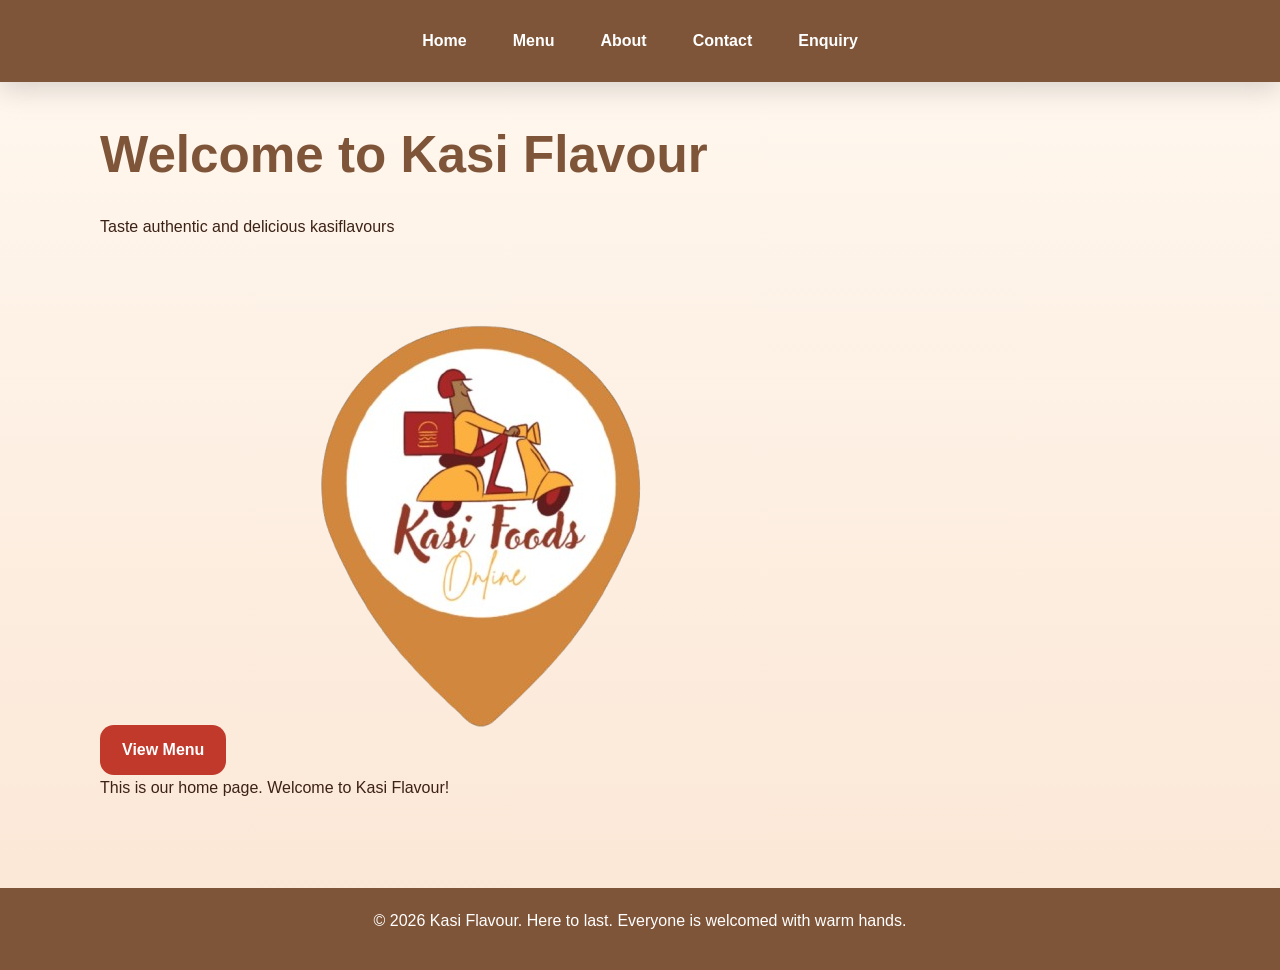
<file: WEDE PART 2 KASI FLAVOUR WITH CSS/index@.html>
<!DOCTYPE html>
<html lang="en">
<head>
    <meta charset="UTF-8">
    <meta name="viewport" content="width=device-width, initial-scale=1.0">
    <title>Kasi Flavour - Home</title>
    <link rel="stylesheet" href="style.css">
</head>
<body>
    <header>
        <nav>
            <a href="index.html">Home</a>
            <a href="menu.html">Menu</a>
            <a href="about us.html">About</a>
            <a href="contact us.html">Contact</a>
            <a href="enquiry.html">Enquiry</a>
        </nav>
    </header>

    <main>
        <h1>Welcome to Kasi Flavour</h1>
        <p>Taste authentic and delicious kasiflavours</p>
        <a href="menu.html" class="btn">View Menu</a>
        <img src="Pictures/kasi-flavour.png" alt="Kasi Flavour Logo">
        <p>This is our home page. Welcome to Kasi Flavour!</p>
    </main>

        

    <footer>
        <p>© 2026 Kasi Flavour. Here to last. Everyone is welcomed with warm hands.</p>
    </footer>
</body>
</html>
</file>
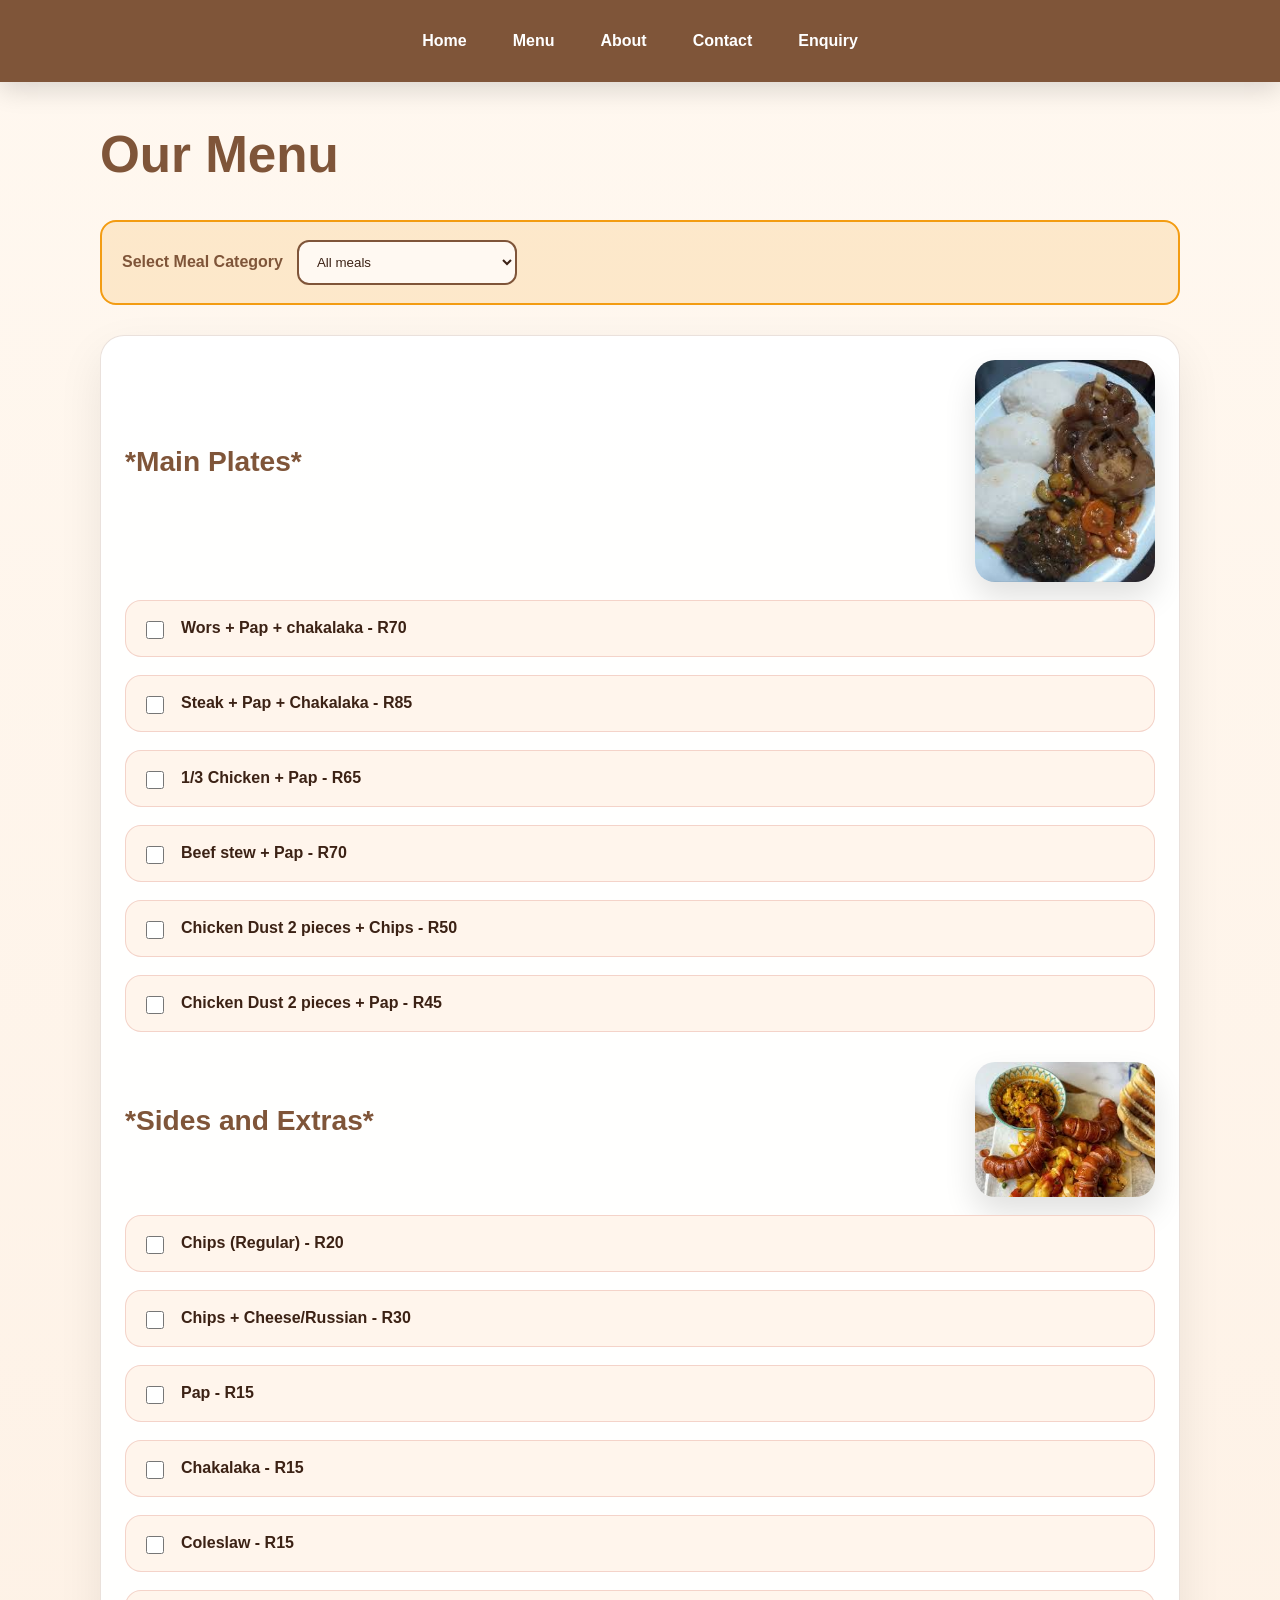
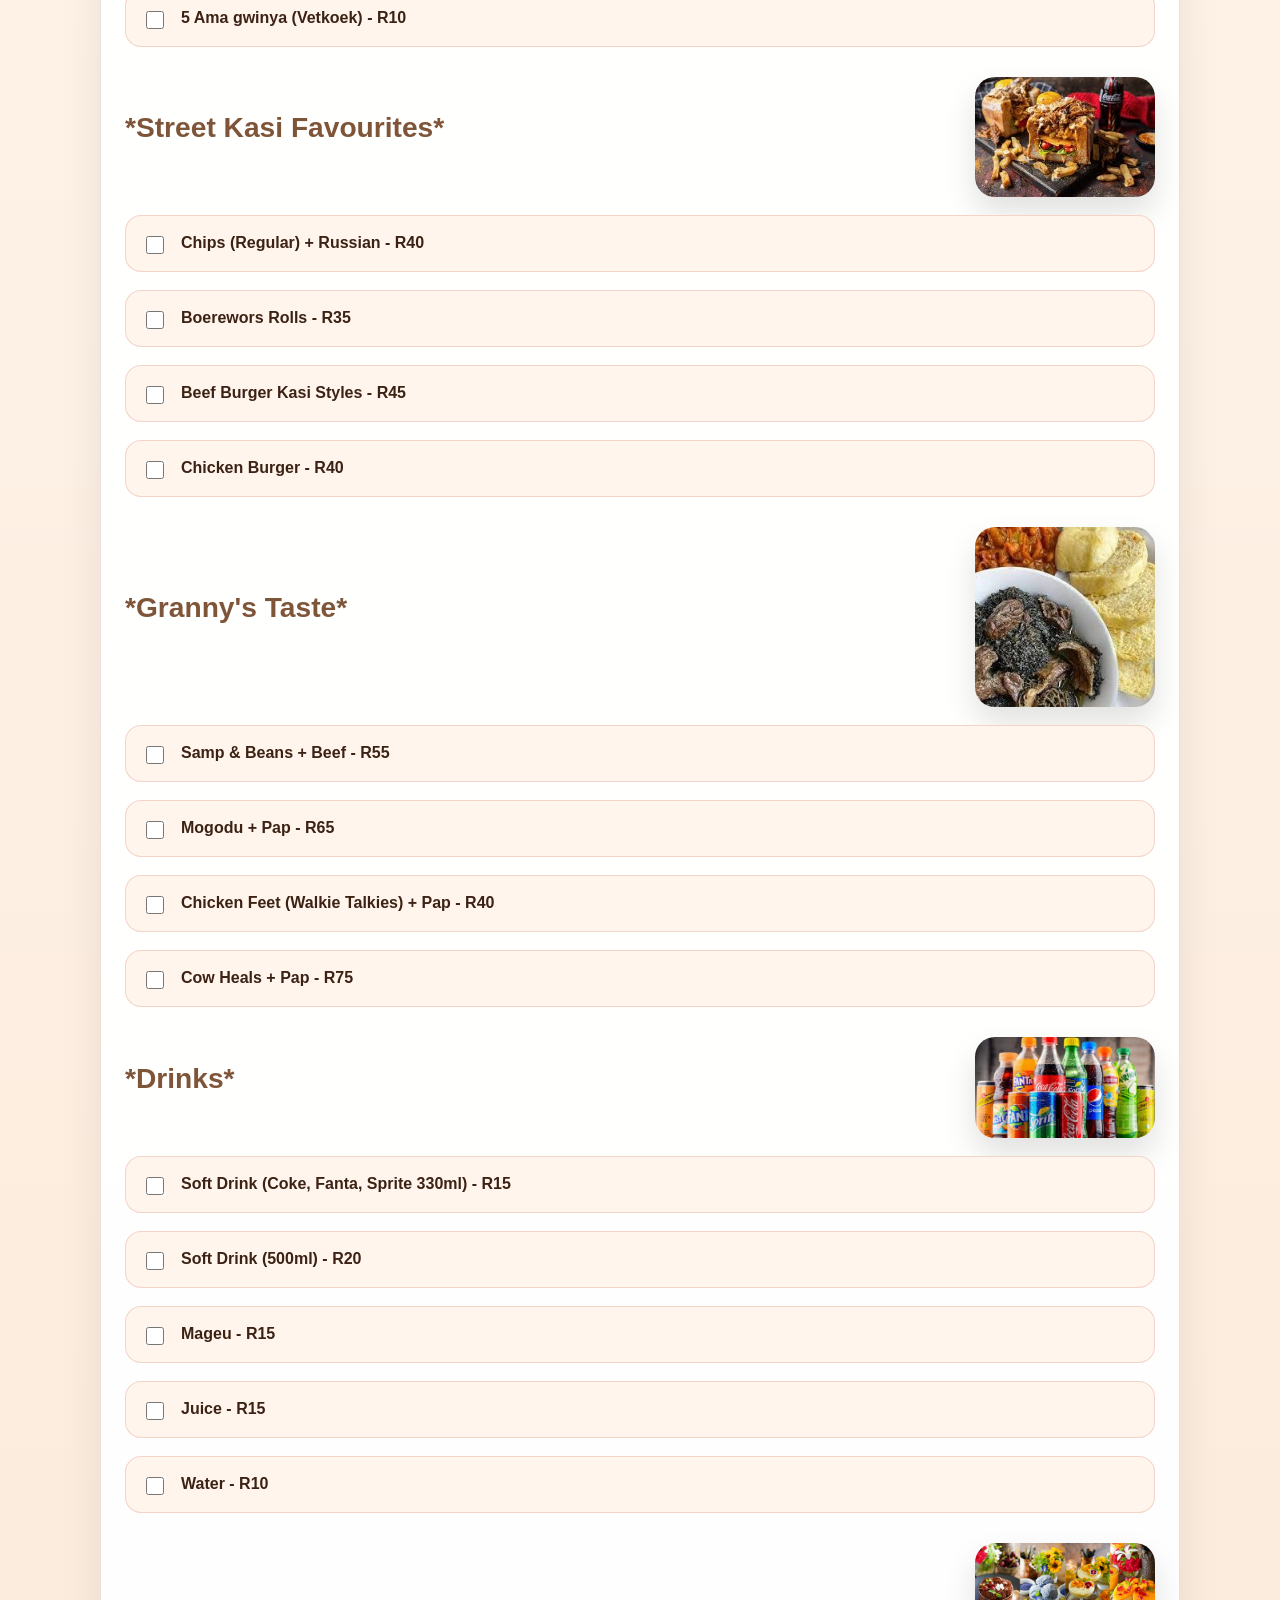
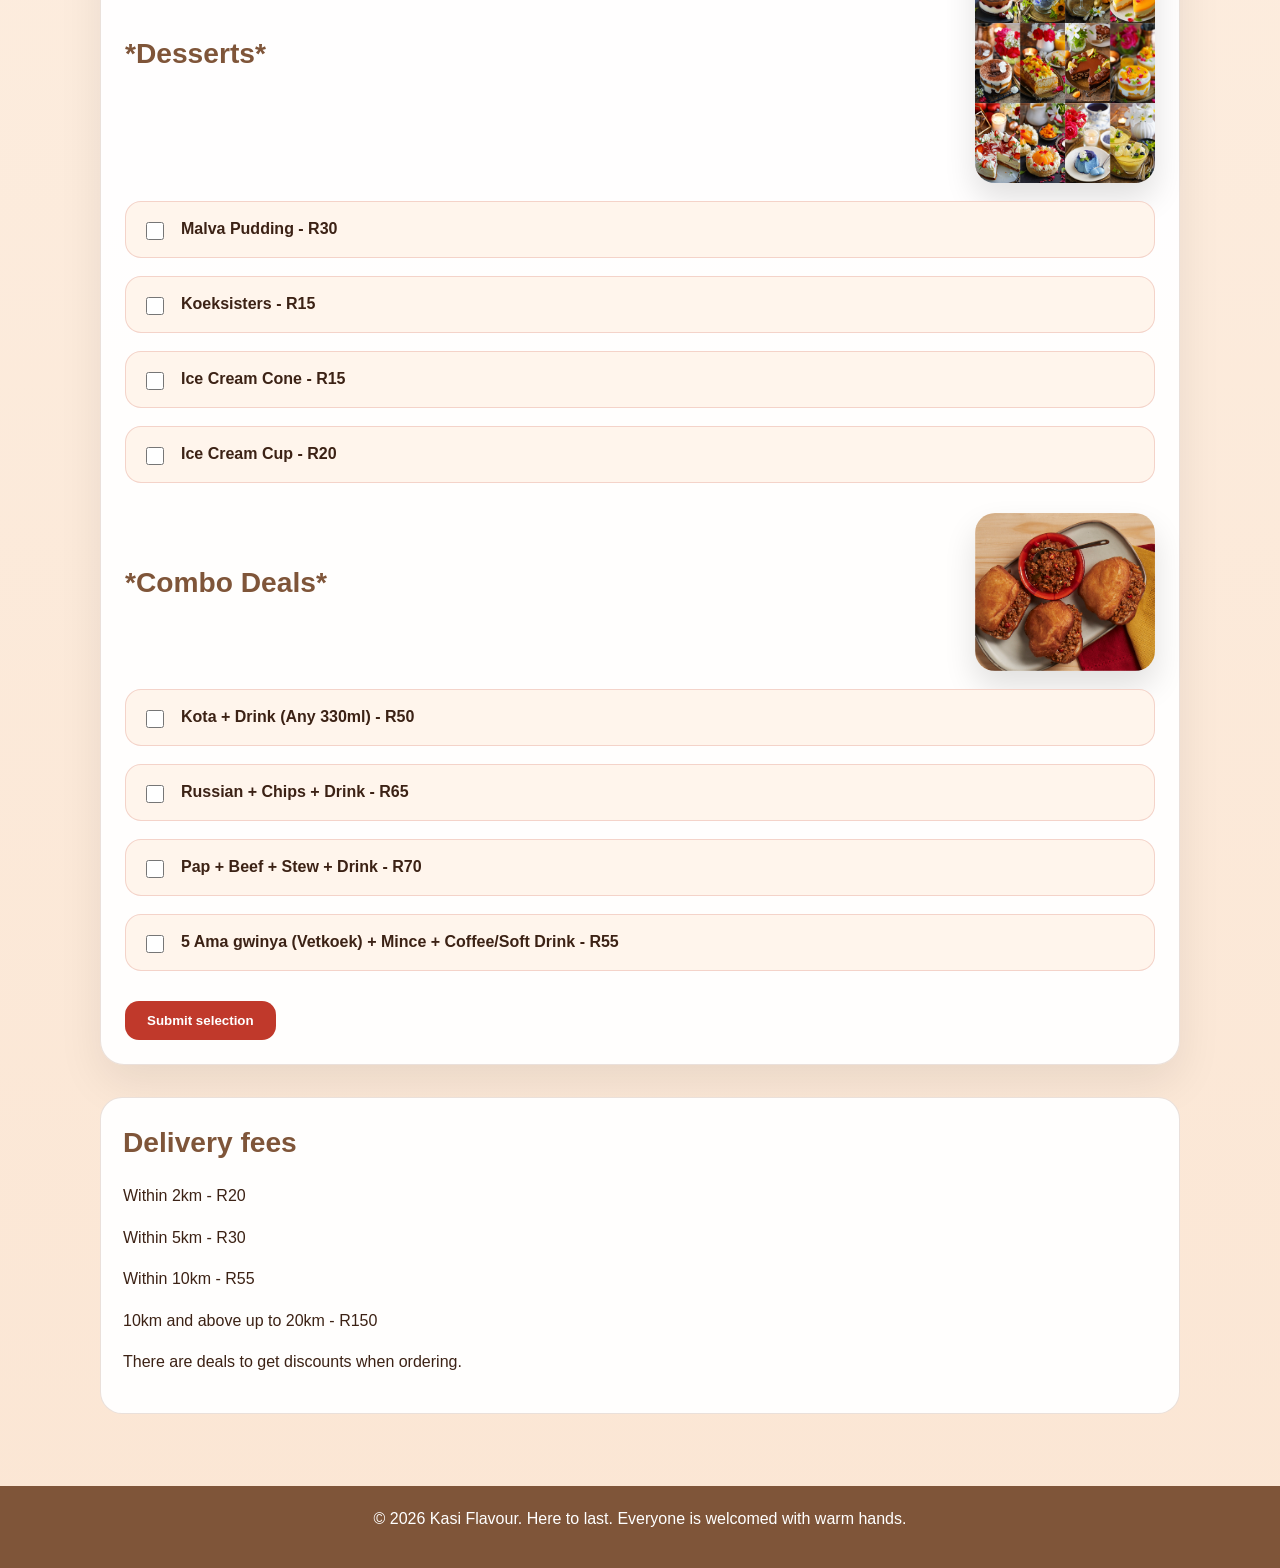
<file: WEDE PART 2 KASI FLAVOUR WITH CSS/menu.html>
<!DOCTYPE html>
<html lang="en">
<head>
    <meta charset="UTF-8">
    <meta name="viewport" content="width=device-width, initial-scale=1.0">
    <title>Menu - Kasi Flavour</title>
    <link rel="stylesheet" href="style.css">
</head>
<body>
    <header>
        <nav>
            <a href="index.html">Home</a>
            <a href="menu.html">Menu</a>
            <a href="about us.html">About</a>
            <a href="contact us.html">Contact</a>
            <a href="enquiry.html">Enquiry</a>
        </nav>
    </header>

    <main>
        <section class="menu-section">
            <h1>Our Menu</h1>

            <div class="selection-bar">
                <label for="meal-category">Select Meal Category</label>
                <select id="meal-category" name="meal-category">
                    <option value="all">All meals</option>
                    <option value="main">Main Plates</option>
                    <option value="sides">Sides & Extras</option>
                    <option value="street">Street Favourites</option>
                    <option value="granny">Granny's Taste</option>
                    <option value="drinks">Drinks</option>
                    <option value="desserts">Desserts</option>
                    <option value="combo">Combo Deals</option>
                </select>
            </div>

            <form class="meal-selection" action="#" method="post">
                <div class="menu-group">
                    <div class="group-header">
                        <h3>*Main Plates*</h3>
                        <img src="Pictures/pap-heal.jpg" alt="Pap Heal">
                    </div>
                    <div class="meal-item"><input type="checkbox" id="meal-wors-pap" name="meal" value="Wors + Pap + chakalaka"><label for="meal-wors-pap">Wors + Pap + chakalaka - R70</label></div>
                    <div class="meal-item"><input type="checkbox" id="meal-steak-pap" name="meal" value="Steak + Pap + Chakalaka"><label for="meal-steak-pap">Steak + Pap + Chakalaka - R85</label></div>
                    <div class="meal-item"><input type="checkbox" id="meal-chicken-pap" name="meal" value="1/3 Chicken + Pap"><label for="meal-chicken-pap">1/3 Chicken + Pap - R65</label></div>
                    <div class="meal-item"><input type="checkbox" id="meal-beef-stew" name="meal" value="Beef stew + Pap"><label for="meal-beef-stew">Beef stew + Pap - R70</label></div>
                    <div class="meal-item"><input type="checkbox" id="meal-chicken-chips" name="meal" value="Chicken Dust 2pieces + Chips"><label for="meal-chicken-chips">Chicken Dust 2 pieces + Chips - R50</label></div>
                    <div class="meal-item"><input type="checkbox" id="meal-chicken-pap2" name="meal" value="Chicken Dust 2pieces + Pap"><label for="meal-chicken-pap2">Chicken Dust 2 pieces + Pap - R45</label></div>
                </div>

                <div class="menu-group">
                    <div class="group-header">
                        <h3>*Sides and Extras*</h3>
                        <img src="Pictures/chips.jpg" alt="Chips">
                    </div>
                    <div class="meal-item"><input type="checkbox" id="meal-chips" name="meal" value="Chips (Regular)"><label for="meal-chips">Chips (Regular) - R20</label></div>
                    <div class="meal-item"><input type="checkbox" id="meal-chips-cheese" name="meal" value="Chips + Cheese/Russian"><label for="meal-chips-cheese">Chips + Cheese/Russian - R30</label></div>
                    <div class="meal-item"><input type="checkbox" id="meal-pap" name="meal" value="Pap"><label for="meal-pap">Pap - R15</label></div>
                    <div class="meal-item"><input type="checkbox" id="meal-chakalaka" name="meal" value="Chakalaka"><label for="meal-chakalaka">Chakalaka - R15</label></div>
                    <div class="meal-item"><input type="checkbox" id="meal-coleslaw" name="meal" value="Coleslaw"><label for="meal-coleslaw">Coleslaw - R15</label></div>
                    <div class="meal-item"><input type="checkbox" id="meal-vetkoek" name="meal" value="5 Ama gwinya (Vetkoek)"><label for="meal-vetkoek">5 Ama gwinya (Vetkoek) - R10</label></div>
                </div>

                <div class="menu-group">
                    <div class="group-header">
                        <h3>*Street Kasi Favourites*</h3>
                        <img src="Pictures/kota.jpg" alt="Kota">
                    </div>
                    <div class="meal-item"><input type="checkbox" id="meal-chips-russian" name="meal" value="Chips + Russian"><label for="meal-chips-russian">Chips (Regular) + Russian - R40</label></div>
                    <div class="meal-item"><input type="checkbox" id="meal-boerewors" name="meal" value="Boerewors Rolls"><label for="meal-boerewors">Boerewors Rolls - R35</label></div>
                    <div class="meal-item"><input type="checkbox" id="meal-beef-burger" name="meal" value="Beef Burger Kasi Styles"><label for="meal-beef-burger">Beef Burger Kasi Styles - R45</label></div>
                    <div class="meal-item"><input type="checkbox" id="meal-chicken-burger" name="meal" value="Chicken Burger"><label for="meal-chicken-burger">Chicken Burger - R40</label></div>
                </div>

                <div class="menu-group">
                    <div class="group-header">
                        <h3>*Granny's Taste*</h3>
                        <img src="Pictures/mogodu.jpg" alt="Mogodu">
                    </div>
                    <div class="meal-item"><input type="checkbox" id="meal-samp-beans" name="meal" value="Samp & Beans + Beef"><label for="meal-samp-beans">Samp & Beans + Beef - R55</label></div>
                    <div class="meal-item"><input type="checkbox" id="meal-mogodu-pap" name="meal" value="Mogodu + Pap"><label for="meal-mogodu-pap">Mogodu + Pap - R65</label></div>
                    <div class="meal-item"><input type="checkbox" id="meal-walkie" name="meal" value="Chicken Feet (Walkie Talkies) + Pap"><label for="meal-walkie">Chicken Feet (Walkie Talkies) + Pap - R40</label></div>
                    <div class="meal-item"><input type="checkbox" id="meal-cow-heals" name="meal" value="Cow Heals + Pap"><label for="meal-cow-heals">Cow Heals + Pap - R75</label></div>
                </div>

                <div class="menu-group">
                    <div class="group-header">
                        <h3>*Drinks*</h3>
                        <img src="Pictures/soft-drink.jpg" alt="Drinks">
                    </div>
                    <div class="meal-item"><input type="checkbox" id="meal-soft-330" name="meal" value="Soft Drink 330ml"><label for="meal-soft-330">Soft Drink (Coke, Fanta, Sprite 330ml) - R15</label></div>
                    <div class="meal-item"><input type="checkbox" id="meal-soft-500" name="meal" value="Soft Drink 500ml"><label for="meal-soft-500">Soft Drink (500ml) - R20</label></div>
                    <div class="meal-item"><input type="checkbox" id="meal-mageu" name="meal" value="Mageu"><label for="meal-mageu">Mageu - R15</label></div>
                    <div class="meal-item"><input type="checkbox" id="meal-juice" name="meal" value="Juice"><label for="meal-juice">Juice - R15</label></div>
                    <div class="meal-item"><input type="checkbox" id="meal-water" name="meal" value="Water"><label for="meal-water">Water - R10</label></div>
                </div>

                <div class="menu-group">
                    <div class="group-header">
                        <h3>*Desserts*</h3>
                        <img src="Pictures/desserts.jpg" alt="Desserts">
                    </div>
                    <div class="meal-item"><input type="checkbox" id="meal-malva" name="meal" value="Malva Pudding"><label for="meal-malva">Malva Pudding - R30</label></div>
                    <div class="meal-item"><input type="checkbox" id="meal-koeksisters" name="meal" value="Koeksisters"><label for="meal-koeksisters">Koeksisters - R15</label></div>
                    <div class="meal-item"><input type="checkbox" id="meal-ice-cone" name="meal" value="Ice Cream Cone"><label for="meal-ice-cone">Ice Cream Cone - R15</label></div>
                    <div class="meal-item"><input type="checkbox" id="meal-ice-cup" name="meal" value="Ice Cream Cup"><label for="meal-ice-cup">Ice Cream Cup - R20</label></div>
                </div>

                <div class="menu-group">
                    <div class="group-header">
                        <h3>*Combo Deals*</h3>
                        <img src="Pictures/magwinya-mince.png" alt="Magwinya with mince combo">
                    </div>
                    <div class="meal-item"><input type="checkbox" id="meal-kota-drink" name="meal" value="Kota + Drink"><label for="meal-kota-drink">Kota + Drink (Any 330ml) - R50</label></div>
                    <div class="meal-item"><input type="checkbox" id="meal-russian-chips-drink" name="meal" value="Russian + Chips + Drink"><label for="meal-russian-chips-drink">Russian + Chips + Drink - R65</label></div>
                    <div class="meal-item"><input type="checkbox" id="meal-pap-beef-stew" name="meal" value="Pap + Beef + Stew + Drink"><label for="meal-pap-beef-stew">Pap + Beef + Stew + Drink - R70</label></div>
                    <div class="meal-item"><input type="checkbox" id="meal-vetkoek-mince" name="meal" value="5 Ama gwinya (Vetkoek) + Mince + Coffee/Soft Drink"><label for="meal-vetkoek-mince">5 Ama gwinya (Vetkoek) + Mince + Coffee/Soft Drink - R55</label></div>
                </div>

                <button type="submit" class="btn">Submit selection</button>
            </form>

            <div class="delivery-info">
                <h3>Delivery fees</h3>
                <p>Within 2km - R20</p>
                <p>Within 5km - R30</p>
                <p>Within 10km - R55</p>
                <p>10km and above up to 20km - R150</p>
                <p>There are deals to get discounts when ordering.</p>
            </div>
        </section>
    </main>
    <footer>
        <p>© 2026 Kasi Flavour. Here to last. Everyone is welcomed with warm hands.</p>
    </footer>
</body>
</html>
</file>
<file: WEDE PART 2 KASI FLAVOUR WITH CSS/style.css>
﻿:root {
  --brand-red: #c0392b;
  --brand-yellow: #f39c12;
  --brand-brown: #7f5539;
  --bg-light: #fff5eb;
  --surface: #fff7f0;
  --text-dark: #3c2215;
  --muted: #7a4e33;
}

* {
  box-sizing: border-box;
}

html {
  scroll-behavior: smooth;
}

body {
  margin: 0;
  min-height: 100vh;
  background: linear-gradient(180deg, #fff8f0 0%, #fbe6d4 100%);
  color: var(--text-dark);
  font-family: Arial, Calibri, sans-serif;
  line-height: 1.6;
}

header {
  background: var(--brand-brown);
  box-shadow: 0 8px 24px rgba(0, 0, 0, 0.14);
}

nav {
  display: flex;
  flex-wrap: wrap;
  justify-content: center;
  gap: 14px;
  align-items: center;
  padding: 18px 20px;
}

nav a {
  color: #fff;
  text-decoration: none;
  font-weight: 700;
  padding: 10px 16px;
  border-radius: 12px;
  transition: background 0.2s ease, transform 0.2s ease;
}

nav a:hover,
nav a:focus {
  background: rgba(255, 255, 255, 0.18);
  transform: translateY(-1px);
}

main {
  max-width: 1120px;
  width: 100%;
  margin: 32px auto;
  padding: 0 20px 40px;
}

h1,
h2,
h3 {
  margin: 0 0 18px;
  color: var(--brand-brown);
  font-family: 'Arial Black', Arial, sans-serif;
}

h1 {
  font-size: clamp(2.2rem, 4vw, 3.4rem);
}

h3 {
  font-size: clamp(1.3rem, 2.2vw, 1.8rem);
}

p {
  margin: 0 0 16px;
}

footer {
  background: var(--brand-brown);
  color: #fff;
  text-align: center;
  padding: 20px 18px;
}

.btn,
button.btn {
  display: inline-flex;
  align-items: center;
  justify-content: center;
  background: var(--brand-red);
  color: #fff;
  border: none;
  border-radius: 14px;
  padding: 12px 22px;
  font-weight: 700;
  cursor: pointer;
  text-decoration: none;
}

.btn:hover,
button.btn:hover {
  background: #a8332a;
}

.menu-section,
.meal-selection,
.delivery-info,
.gallery,
.contact-images,
main > p,
form {
  max-width: 100%;
}

.selection-bar {
  display: flex;
  flex-wrap: wrap;
  gap: 14px;
  align-items: center;
  background: rgba(243, 156, 18, 0.16);
  border: 2px solid var(--brand-yellow);
  border-radius: 16px;
  padding: 18px 20px;
  margin: 24px 0 30px;
}

.selection-bar label {
  font-weight: 700;
  color: var(--brand-brown);
}

.selection-bar select {
  min-width: 220px;
  padding: 12px 14px;
  color: var(--text-dark);
  border: 2px solid var(--brand-brown);
  border-radius: 12px;
  background: #fff9f2;
}

.meal-selection {
  background: rgba(255, 255, 255, 0.95);
  border: 1px solid rgba(124, 73, 38, 0.16);
  border-radius: 24px;
  padding: 24px;
  box-shadow: 0 18px 45px rgba(0, 0, 0, 0.08);
}

.menu-group {
  margin-bottom: 30px;
  display: grid;
  gap: 18px;
}

.group-header {
  display: grid;
  grid-template-columns: 1fr 180px;
  gap: 18px;
  align-items: center;
}

.group-header img {
  width: 100%;
  max-width: 180px;
  border-radius: 20px;
  object-fit: cover;
  box-shadow: 0 16px 32px rgba(0, 0, 0, 0.12);
}

.meal-item {
  display: flex;
  gap: 14px;
  align-items: flex-start;
  background: #fff5ec;
  border: 1px solid rgba(192, 57, 43, 0.18);
  border-radius: 16px;
  padding: 14px 16px;
}

.meal-item input {
  margin-top: 6px;
  width: 18px;
  height: 18px;
  accent: var(--brand-red);
}

.meal-item label {
  display: block;
  font-weight: 600;
  color: var(--text-dark);
}

.delivery-info {
  background: rgba(255, 255, 255, 0.95);
  border: 1px solid rgba(124, 73, 38, 0.16);
  border-radius: 22px;
  padding: 22px;
  margin-top: 32px;
}

.gallery {
  display: grid;
  grid-template-columns: repeat(auto-fit, minmax(220px, 1fr));
  gap: 22px;
  margin-top: 18px;
}

.image-card {
  background: rgba(255, 255, 255, 0.94);
  border-radius: 18px;
  box-shadow: 0 12px 28px rgba(0, 0, 0, 0.08);
  overflow: hidden;
}

.image-card img {
  width: 100%;
  display: block;
  object-fit: cover;
  height: 200px;
}

.image-card p {
  margin: 14px 16px 18px;
  color: var(--muted);
  font-weight: 700;
}

.contact-images {
  display: grid;
  gap: 16px;
  align-items: center;
}

.contact-images img {
  width: 48px;
  height: 48px;
  object-fit: cover;
  border-radius: 14px;
}

.contact-images p {
  margin: 0 0 10px;
}

@media (max-width: 820px) {
  .group-header,
  .selection-bar {
    grid-template-columns: 1fr;
  }

  .group-header img,
  .contact-images img {
    max-width: 100%;
  }

  nav {
    justify-content: center;
  }

  .selection-bar {
    justify-content: stretch;
  }
}

@media (max-width: 560px) {
  .meal-item {
    flex-direction: column;
    gap: 10px;
  }

  .selection-bar select {
    width: 100%;
  }
}
</file>
